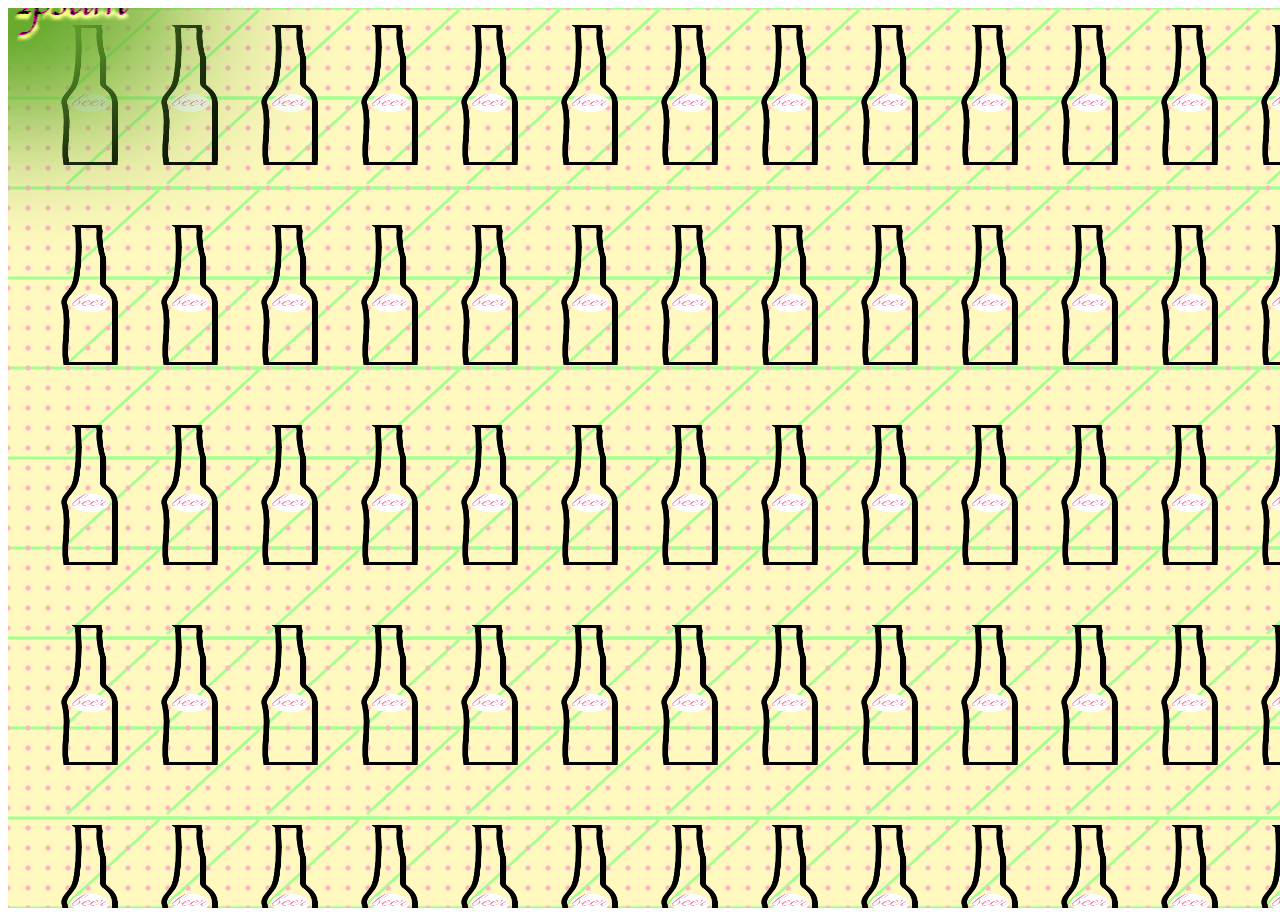
<file: p5/index.html>
<!DOCTYPE html>
<html lang="en">
  <head>
    <meta charset="utf-8" />
    <meta name="viewport" content="width=device-width, initial-scale=1.0">

    <title>Sketch</title>

    <link rel="stylesheet" type="text/css" href="style.css">

    <script src="libraries/p5.min.js"></script>
    <script src="libraries/p5.sound.min.js"></script>
  </head>

  <body>
    <script src="sketch.js"></script>
  </body>
</html>
</file>
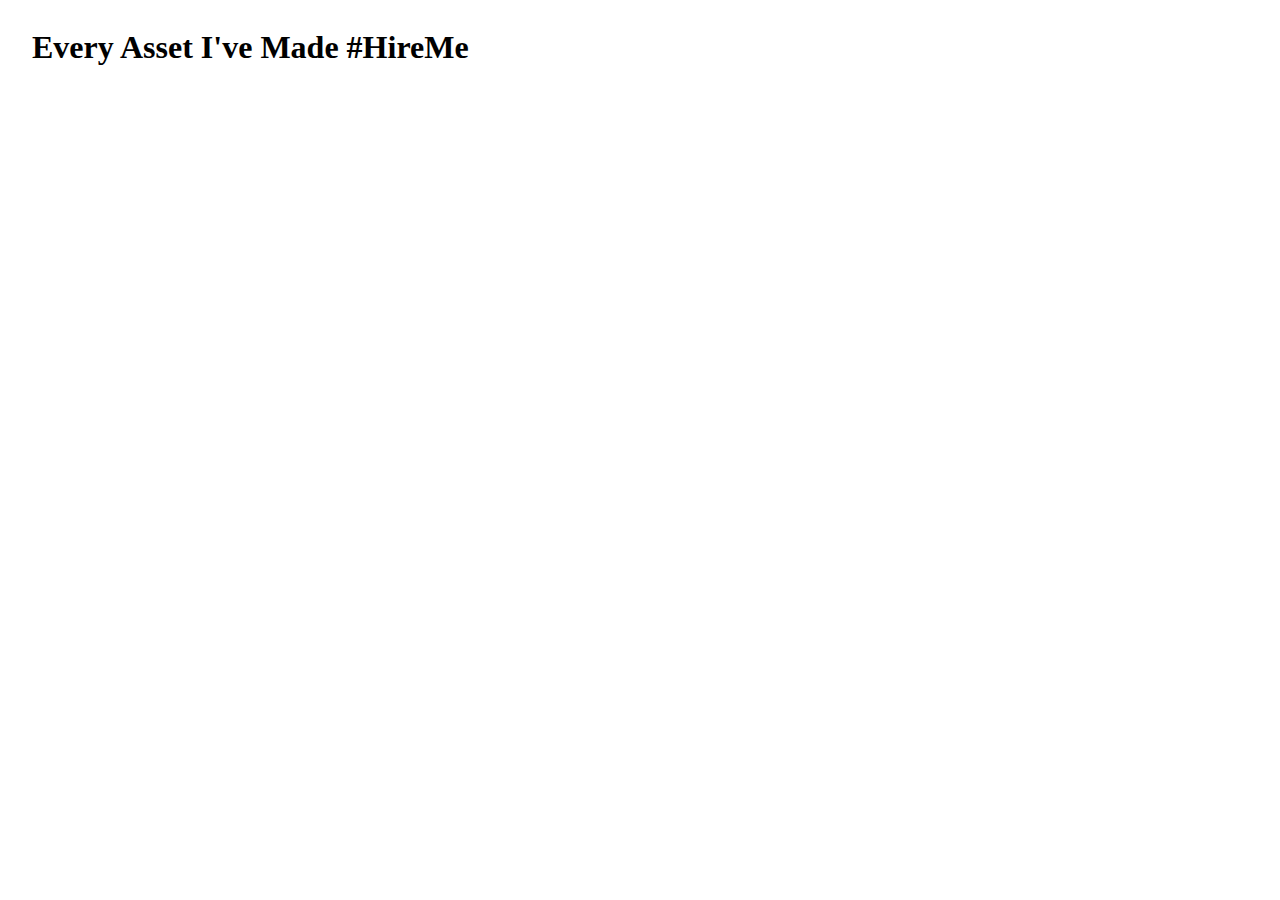
<file: arena/everything.html>
<!DOCTYPE html>
<html>
<head>
  <title>api are.na</title>
  <link rel="stylesheet" type="text/css" href="stylesheet.css">
  <meta name="viewport" content="width=device-width, initial-scale=1.0">
</head>
<body>
  <h1>Every Asset I've Made #HireMe</h1>
  <div id="portfolio"></div>
  <button id="load-more" style="display: none;">Load More</button>
  <div id="myModal" class="modal">
    <span class="close">&times;</span>
    <img class="modal-content" id="modalImg">
  </div>
  
    <script src="api.js"></script>
</body>
</html>
</file>
<file: p5/style.css>
html, body {
  cursor: url('images/loremipsumcopy.cur') 16 16, auto;
}
</file>
<file: arena/stylesheet.css>
#portfolio {
    column-count: 5; 
    column-gap: 0;
    width: 100vw;
    padding: 0;
    margin: 0;
  }
  
  .block {
    break-inside: avoid;
    margin: 0;
    padding: 0;
  }
  
  .block img {
    width: 100%;
    height: auto;
    display: block;
  }
  h1 {
    font-family: Arial Black;
    z-index: 1;
    position: absolute;
    background-color: rgba(255, 255, 255, 0.5);
    border-radius: 15rem;
    left: 2rem;

  }
  #load-more {
    position: fixed;
    top: 16px;
    right: 16px;
    z-index: 9999;
  
    background: rgba(255,255,255,0.85);
    border: 1px solid rgba(0,0,0,0.4);
    backdrop-filter: blur(6px);
  
    font-size: 11px;
    letter-spacing: 0.05em;
    text-transform: uppercase;
  }

.modal {
  display: none; /* Hidden by default */
  position: fixed;
  z-index: 999;
  left: 0;
  top: 0;
  width: 100%;
  height: 100%;
  overflow: auto;
  background-color: rgba(255, 255, 255, 0.8); /* dark overlay */
  align-items: center;
  justify-content: center;
}


.modal-content {
  max-width: 90%;
  max-height: 90%;
  margin: auto;
  display: block;
}


.close {
  position: absolute;
  top: 20px;
  right: 30px;
  color: #fff;
  font-size: 40px;
  font-weight: bold;
  cursor: pointer;
}
</file>
